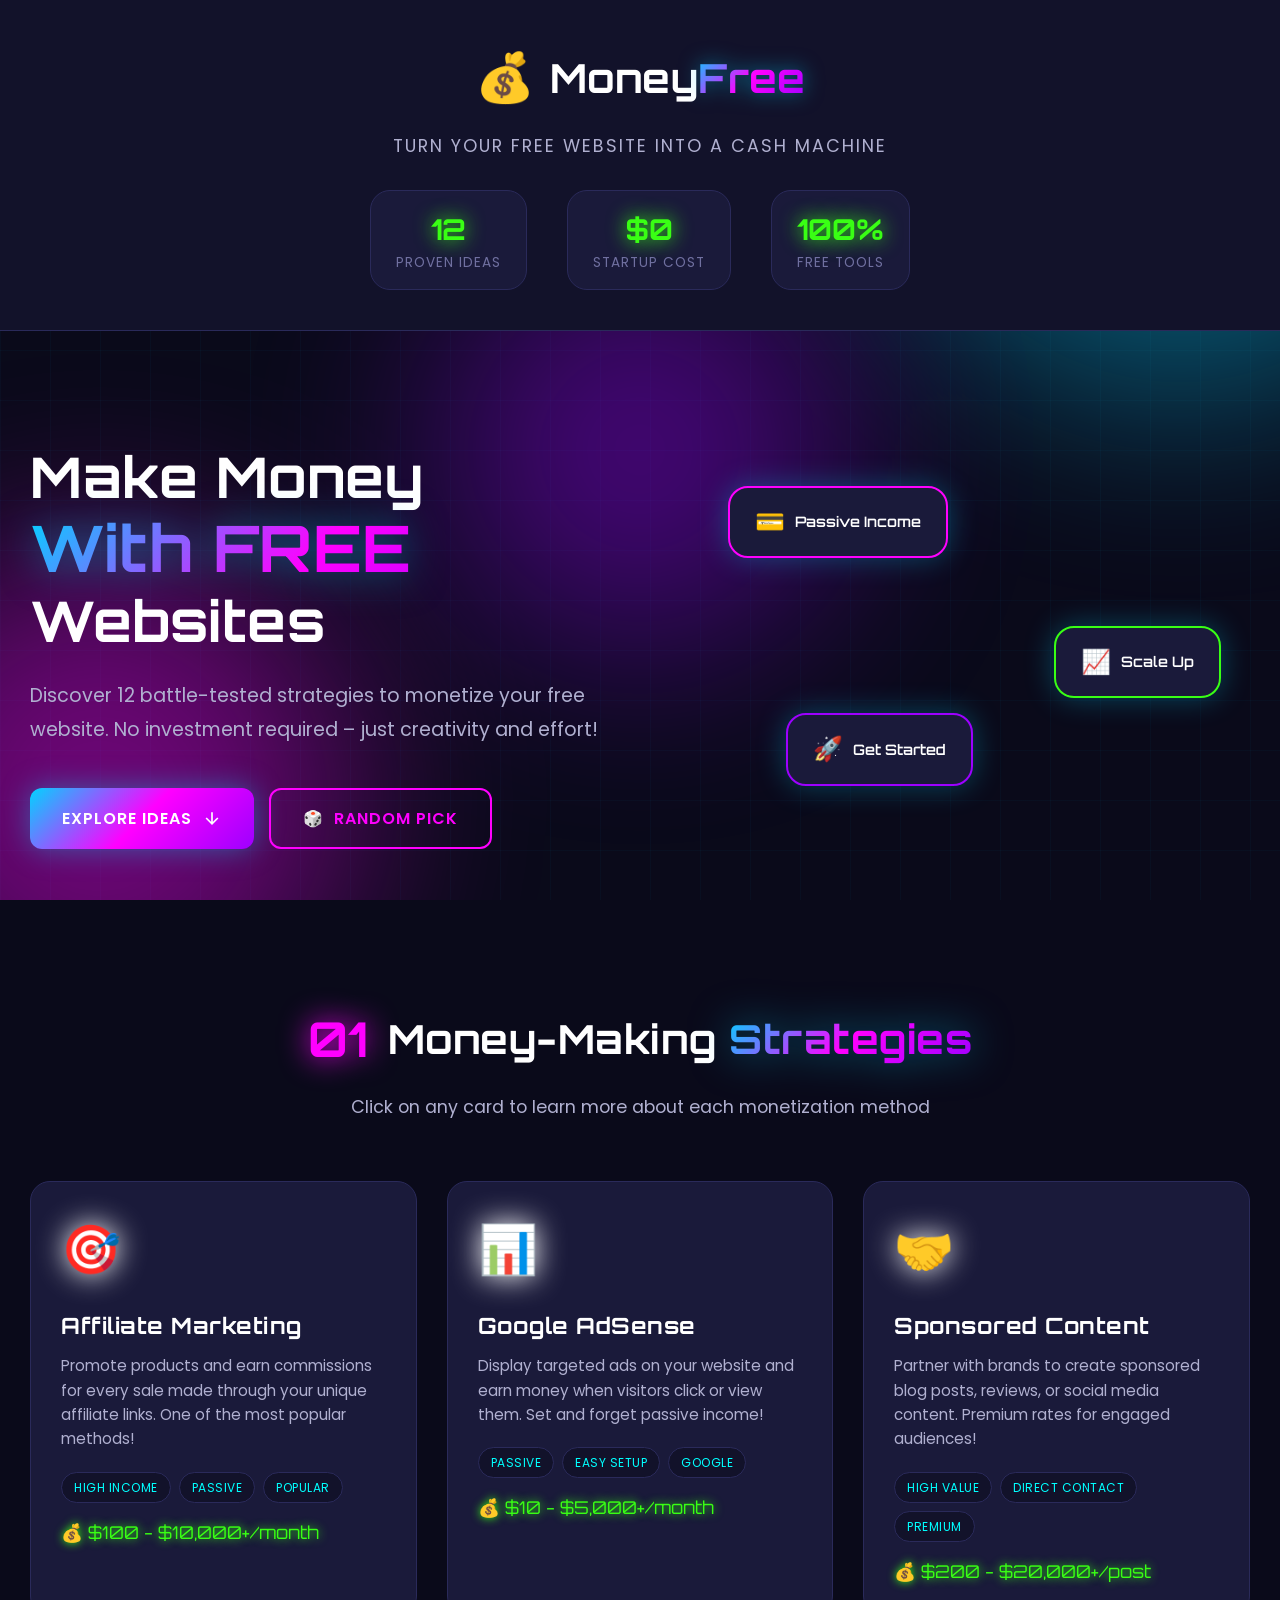
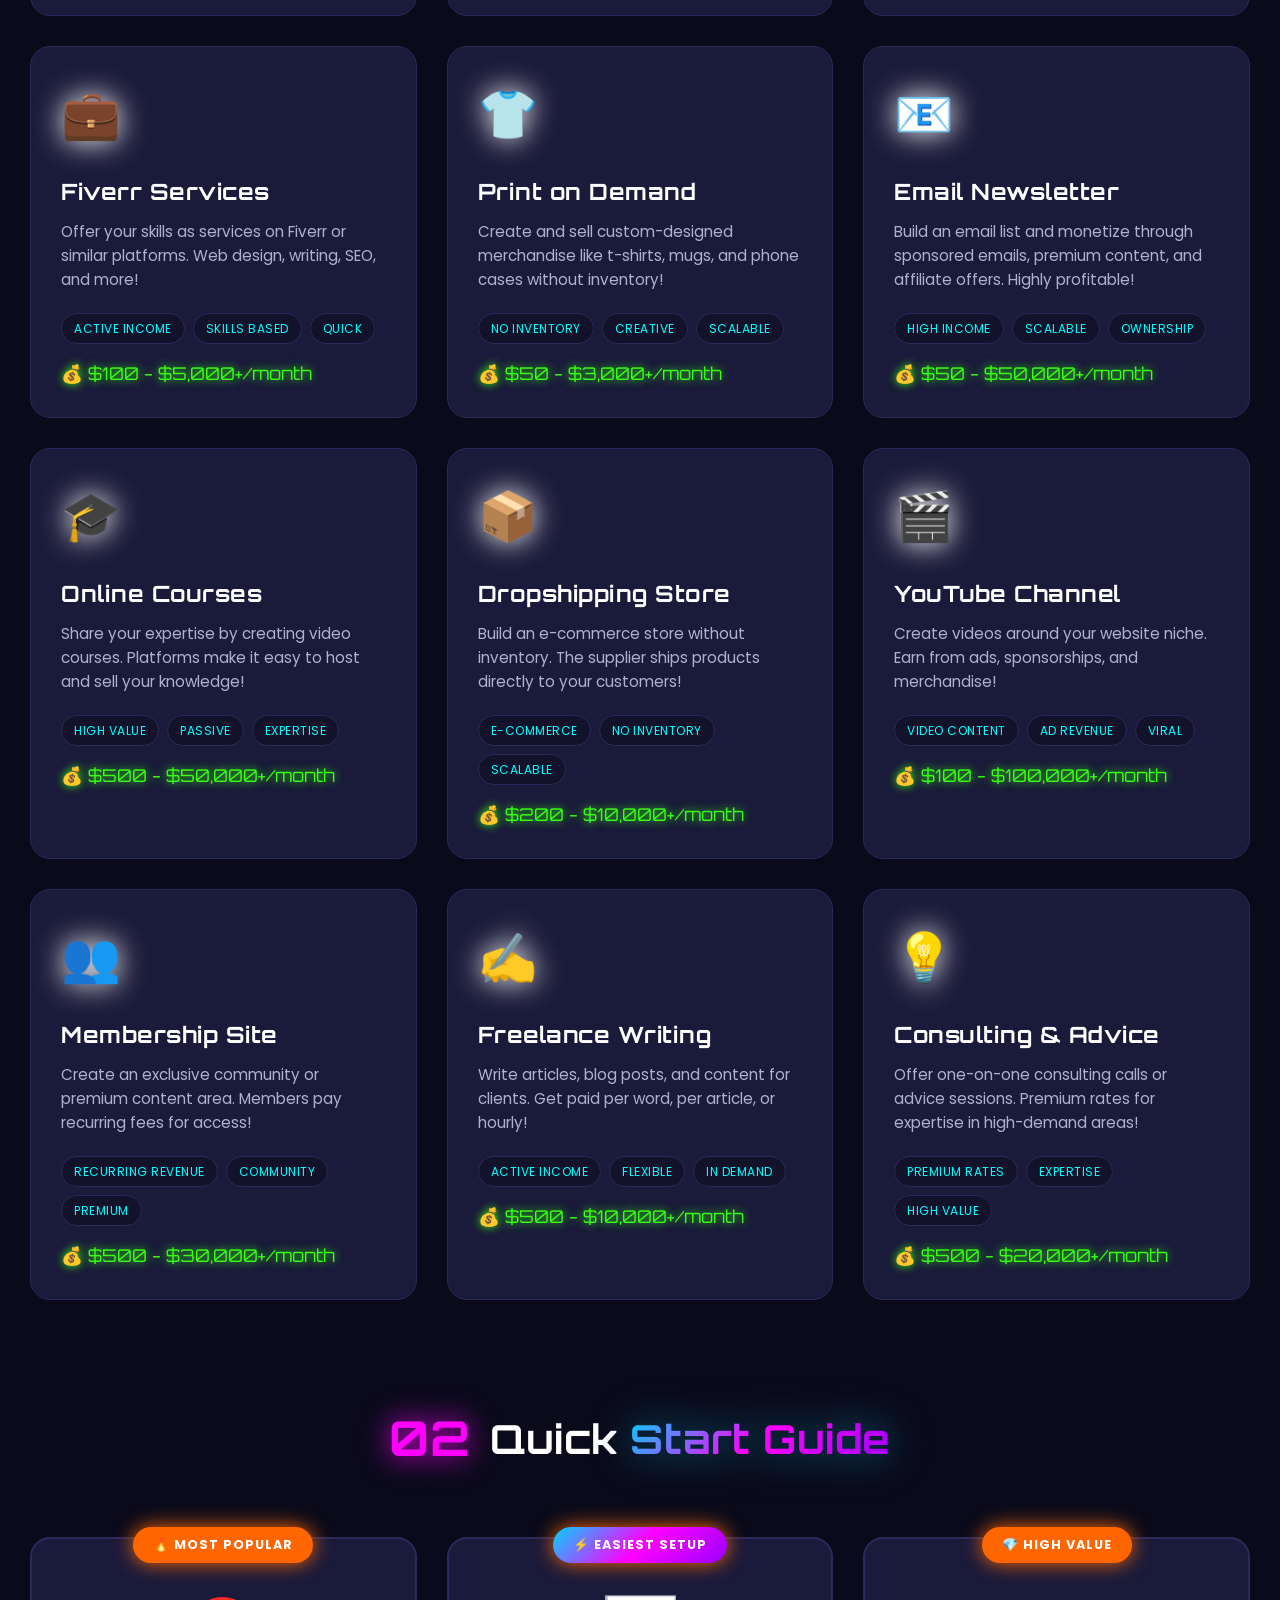
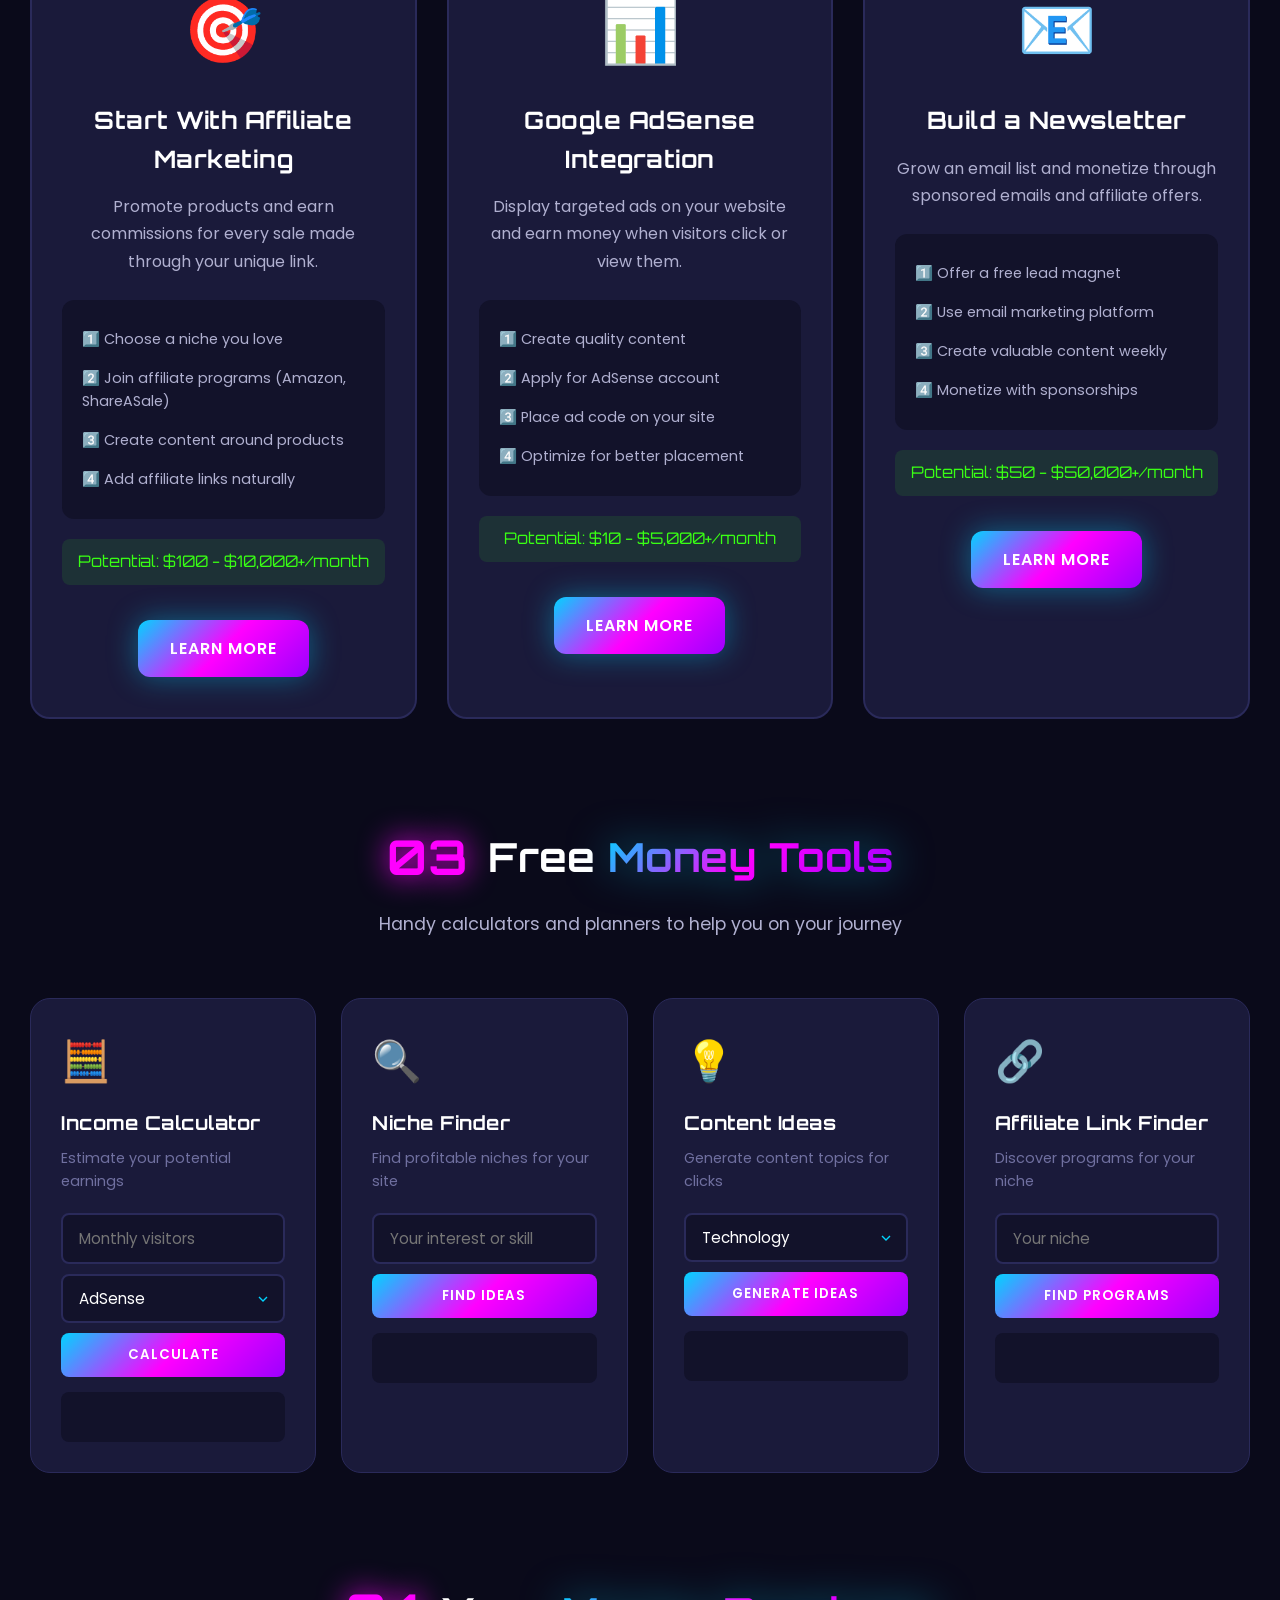
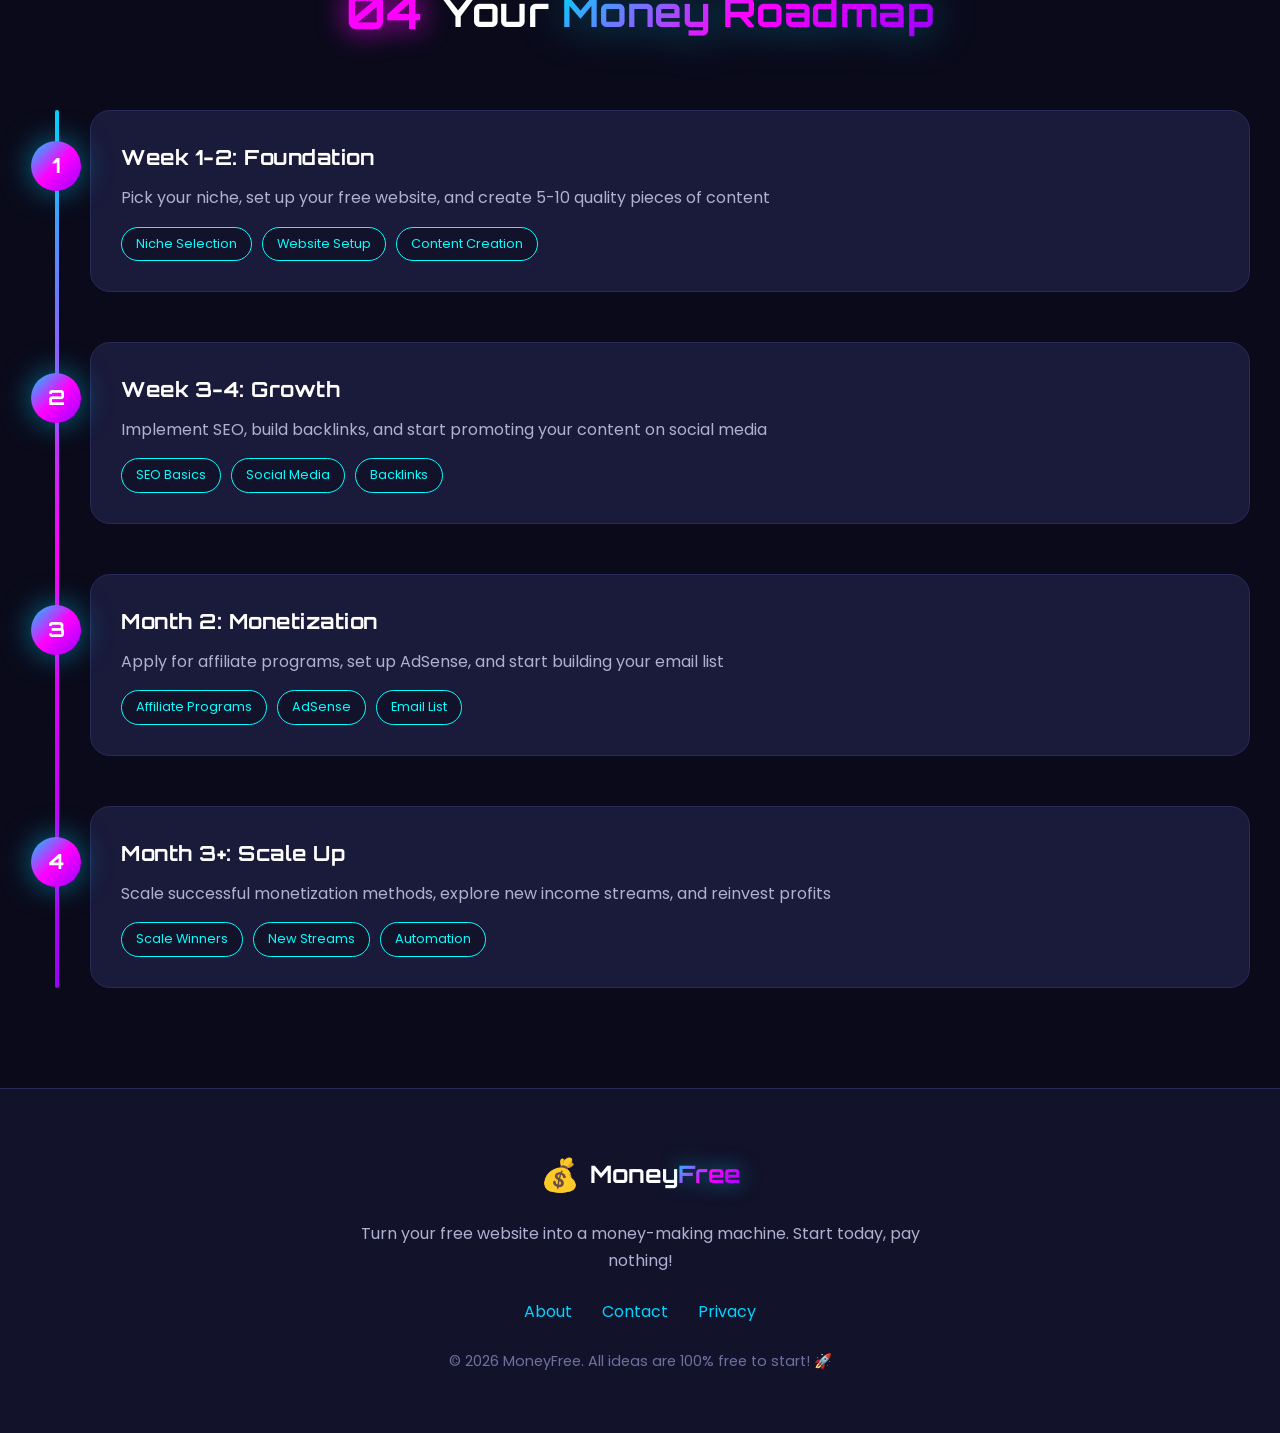
<file: index.html>
<!DOCTYPE html>
<html lang="en">
<head>
    <meta charset="UTF-8">
    <meta name="viewport" content="width=device-width, initial-scale=1.0">
    <meta name="description" content="Discover free website monetization strategies - Affiliate marketing, Google AdSense, Sponsored content, Fiverr services, Print-on-demand, Newsletter and more!">
    <meta name="keywords" content="make money online, free website, monetization, affiliate marketing, AdSense, passive income">
    <meta name="author" content="MoneyWithNeon">
    <title>Make Money Free – Neon Edition</title>
    
    <!-- Google Fonts -->
    <link rel="preconnect" href="https://fonts.googleapis.com">
    <link rel="preconnect" href="https://fonts.gstatic.com" crossorigin>
    <link href="https://fonts.googleapis.com/css2?family=Orbitron:wght@400;500;600;700;800;900&family=Poppins:wght@300;400;500;600;700&display=swap" rel="stylesheet">
    
    <!-- Stylesheet -->
    <link rel="stylesheet" href="styles.css">
    
    <!-- Favicon -->
    <link rel="icon" type="image/svg+xml" href="data:image/svg+xml,<svg xmlns='http://www.w3.org/2000/svg' viewBox='0 0 100 100'><text y='.9em' font-size='90'>💰</text></svg>">
</head>
<body>
    <!-- Animated Background -->
    <div class="bg-animation">
        <div class="bg-grid"></div>
        <div class="bg-glow bg-glow-1"></div>
        <div class="bg-glow bg-glow-2"></div>
        <div class="bg-glow bg-glow-3"></div>
    </div>

    <!-- Floating Particles -->
    <div class="particles" id="particles"></div>

    <!-- Header -->
    <header class="header">
        <div class="header-content">
            <div class="logo">
                <span class="logo-icon">💰</span>
                <h1>Money<span class="neon-text">Free</span></h1>
            </div>
            <p class="tagline">Turn Your Free Website Into A Cash Machine</p>
        </div>
        <div class="header-stats">
            <div class="stat-item">
                <span class="stat-value" id="stat-ideas">12</span>
                <span class="stat-label">Proven Ideas</span>
            </div>
            <div class="stat-item">
                <span class="stat-value">$0</span>
                <span class="stat-label">Startup Cost</span>
            </div>
            <div class="stat-item">
                <span class="stat-value">100%</span>
                <span class="stat-label">Free Tools</span>
            </div>
        </div>
    </header>

    <!-- Hero Section -->
    <section class="hero">
        <div class="hero-content">
            <h2 class="hero-title">
                <span class="hero-line">Make Money</span>
                <span class="hero-line gradient-text">With FREE</span>
                <span class="hero-line">Websites</span>
            </h2>
            <p class="hero-subtitle">Discover 12 battle-tested strategies to monetize your free website. No investment required – just creativity and effort!</p>
            <div class="hero-cta">
                <button class="neon-btn primary" id="scroll-cta">
                    <span>Explore Ideas</span>
                    <svg viewBox="0 0 24 24" fill="none" stroke="currentColor" stroke-width="2">
                        <path d="M12 5v14M5 12l7 7 7-7"/>
                    </svg>
                </button>
                <button class="neon-btn secondary" id="random-idea">
                    <span>🎲</span>
                    <span>Random Pick</span>
                </button>
            </div>
        </div>
        <div class="hero-visual">
            <div class="floating-cards">
                <div class="float-card card-1">
                    <span class="card-icon">💳</span>
                    <span class="card-text">Passive Income</span>
                </div>
                <div class="float-card card-2">
                    <span class="card-icon">📈</span>
                    <span class="card-text">Scale Up</span>
                </div>
                <div class="float-card card-3">
                    <span class="card-icon">🚀</span>
                    <span class="card-text">Get Started</span>
                </div>
            </div>
        </div>
    </section>

    <!-- Main Content -->
    <main class="main-content">
        <!-- Ideas Grid -->
        <section class="ideas-section" id="ideas-section">
            <div class="section-header">
                <h2 class="section-title">
                    <span class="title-number">01</span>
                    <span class="title-text">Money-Making <span class="gradient-text">Strategies</span></span>
                </h2>
                <p class="section-subtitle">Click on any card to learn more about each monetization method</p>
            </div>

            <div class="ideas-grid" id="ideas-grid">
                <!-- Cards will be injected by JS -->
            </div>
        </section>

        <!-- Featured Strategy Section -->
        <section class="featured-section" id="featured-section">
            <div class="section-header">
                <h2 class="section-title">
                    <span class="title-number">02</span>
                    <span class="title-text">Quick <span class="gradient-text">Start Guide</span></span>
                </h2>
            </div>
            
            <div class="featured-cards">
                <div class="featured-card" data-strategy="1">
                    <div class="featured-badge">🔥 Most Popular</div>
                    <div class="featured-icon">🎯</div>
                    <h3>Start With Affiliate Marketing</h3>
                    <p>Promote products and earn commissions for every sale made through your unique link.</p>
                    <ul class="featured-steps">
                        <li>1️⃣ Choose a niche you love</li>
                        <li>2️⃣ Join affiliate programs (Amazon, ShareASale)</li>
                        <li>3️⃣ Create content around products</li>
                        <li>4️⃣ Add affiliate links naturally</li>
                    </ul>
                    <div class="featured-income">Potential: $100 - $10,000+/month</div>
                    <button class="neon-btn primary learn-more-btn" data-idea="affiliate">
                        Learn More
                    </button>
                </div>

                <div class="featured-card" data-strategy="2">
                    <div class="featured-badge gradient-badge">⚡ Easiest Setup</div>
                    <div class="featured-icon">📊</div>
                    <h3>Google AdSense Integration</h3>
                    <p>Display targeted ads on your website and earn money when visitors click or view them.</p>
                    <ul class="featured-steps">
                        <li>1️⃣ Create quality content</li>
                        <li>2️⃣ Apply for AdSense account</li>
                        <li>3️⃣ Place ad code on your site</li>
                        <li>4️⃣ Optimize for better placement</li>
                    </ul>
                    <div class="featured-income">Potential: $10 - $5,000+/month</div>
                    <button class="neon-btn primary learn-more-btn" data-idea="adsense">
                        Learn More
                    </button>
                </div>

                <div class="featured-card" data-strategy="3">
                    <div class="featured-badge">💎 High Value</div>
                    <div class="featured-icon">📧</div>
                    <h3>Build a Newsletter</h3>
                    <p>Grow an email list and monetize through sponsored emails and affiliate offers.</p>
                    <ul class="featured-steps">
                        <li>1️⃣ Offer a free lead magnet</li>
                        <li>2️⃣ Use email marketing platform</li>
                        <li>3️⃣ Create valuable content weekly</li>
                        <li>4️⃣ Monetize with sponsorships</li>
                    </ul>
                    <div class="featured-income">Potential: $50 - $50,000+/month</div>
                    <button class="neon-btn primary learn-more-btn" data-idea="newsletter">
                        Learn More
                    </button>
                </div>
            </div>
        </section>

        <!-- Tools Section -->
        <section class="tools-section" id="tools-section">
            <div class="section-header">
                <h2 class="section-title">
                    <span class="title-number">03</span>
                    <span class="title-text">Free <span class="gradient-text">Money Tools</span></span>
                </h2>
                <p class="section-subtitle">Handy calculators and planners to help you on your journey</p>
            </div>

            <div class="tools-grid">
                <div class="tool-card-mini" id="income-calculator">
                    <div class="tool-icon">🧮</div>
                    <h4>Income Calculator</h4>
                    <p>Estimate your potential earnings</p>
                    <div class="tool-preview">
                        <label for="calc-visitors" class="sr-only">Monthly visitors</label>
                        <input type="number" id="calc-visitors" placeholder="Monthly visitors" class="mini-input">
                        <label for="calc-method" class="sr-only">Monetization method</label>
                        <select id="calc-method" class="mini-select">
                            <option value="adsense">AdSense</option>
                            <option value="affiliate">Affiliate</option>
                            <option value="newsletter">Newsletter</option>
                            <option value="services">Fiverr Services</option>
                        </select>
                        <button class="mini-btn" id="calculate-income">Calculate</button>
                    </div>
                    <div class="tool-result" id="income-result"></div>
                </div>

                <div class="tool-card-mini" id="niche-finder">
                    <div class="tool-icon">🔍</div>
                    <h4>Niche Finder</h4>
                    <p>Find profitable niches for your site</p>
                    <div class="tool-preview">
                        <label for="interest-input" class="sr-only">Your interest or skill</label>
                        <input type="text" id="interest-input" placeholder="Your interest or skill" class="mini-input">
                        <button class="mini-btn" id="find-niche">Find Ideas</button>
                    </div>
                    <div class="niche-results" id="niche-results"></div>
                </div>

                <div class="tool-card-mini" id="content-ideas">
                    <div class="tool-icon">💡</div>
                    <h4>Content Ideas</h4>
                    <p>Generate content topics for clicks</p>
                    <div class="tool-preview">
                        <select id="content-category" class="mini-select">
                            <option value="tech">Technology</option>
                            <option value="finance">Finance & Money</option>
                            <option value="lifestyle">Lifestyle</option>
                            <option value="business">Business</option>
                            <option value="health">Health & Fitness</option>
                        </select>
                        <button class="mini-btn" id="generate-ideas">Generate Ideas</button>
                    </div>
                    <div class="idea-list" id="idea-list"></div>
                </div>

                <div class="tool-card-mini" id="link-checker">
                    <div class="tool-icon">🔗</div>
                    <h4>Affiliate Link Finder</h4>
                    <p>Discover programs for your niche</p>
                    <div class="tool-preview">
                        <label for="niche-link" class="sr-only">Your niche</label>
                        <input type="text" id="niche-link" placeholder="Your niche" class="mini-input">
                        <button class="mini-btn" id="find-links">Find Programs</button>
                    </div>
                    <div class="link-results" id="link-results"></div>
                </div>
            </div>
        </section>

        <!-- Roadmap Section -->
        <section class="roadmap-section" id="roadmap-section">
            <div class="section-header">
                <h2 class="section-title">
                    <span class="title-number">04</span>
                    <span class="title-text">Your <span class="gradient-text">Money Roadmap</span></span>
                </h2>
            </div>

            <div class="roadmap">
                <div class="roadmap-item">
                    <div class="roadmap-marker">1</div>
                    <div class="roadmap-content">
                        <h3>Week 1-2: Foundation</h3>
                        <p>Pick your niche, set up your free website, and create 5-10 quality pieces of content</p>
                        <div class="roadmap-tags">
                            <span class="tag">Niche Selection</span>
                            <span class="tag">Website Setup</span>
                            <span class="tag">Content Creation</span>
                        </div>
                    </div>
                </div>
                <div class="roadmap-item">
                    <div class="roadmap-marker">2</div>
                    <div class="roadmap-content">
                        <h3>Week 3-4: Growth</h3>
                        <p>Implement SEO, build backlinks, and start promoting your content on social media</p>
                        <div class="roadmap-tags">
                            <span class="tag">SEO Basics</span>
                            <span class="tag">Social Media</span>
                            <span class="tag">Backlinks</span>
                        </div>
                    </div>
                </div>
                <div class="roadmap-item">
                    <div class="roadmap-marker">3</div>
                    <div class="roadmap-content">
                        <h3>Month 2: Monetization</h3>
                        <p>Apply for affiliate programs, set up AdSense, and start building your email list</p>
                        <div class="roadmap-tags">
                            <span class="tag">Affiliate Programs</span>
                            <span class="tag">AdSense</span>
                            <span class="tag">Email List</span>
                        </div>
                    </div>
                </div>
                <div class="roadmap-item">
                    <div class="roadmap-marker">4</div>
                    <div class="roadmap-content">
                        <h3>Month 3+: Scale Up</h3>
                        <p>Scale successful monetization methods, explore new income streams, and reinvest profits</p>
                        <div class="roadmap-tags">
                            <span class="tag">Scale Winners</span>
                            <span class="tag">New Streams</span>
                            <span class="tag">Automation</span>
                        </div>
                    </div>
                </div>
            </div>
        </section>
    </main>

    <!-- Modal for Idea Details -->
    <div class="modal" id="modal" role="dialog" aria-modal="true" aria-labelledby="modal-title">
        <div class="modal-content">
            <button class="modal-close" id="modal-close">
                <svg viewBox="0 0 24 24" fill="none" stroke="currentColor" stroke-width="2">
                    <line x1="18" y1="6" x2="6" y2="18"></line>
                    <line x1="6" y1="6" x2="18" y2="18"></line>
                </svg>
            </button>
            <div class="modal-header">
                <span class="modal-icon" id="modal-icon">💰</span>
                <h2 id="modal-title">Idea Title</h2>
            </div>
            <div class="modal-body" id="modal-body">
                <!-- Content injected by JS -->
            </div>
            <div class="modal-footer">
                <div class="modal-income" id="modal-income">Potential: $XXX/month</div>
                <div class="modal-difficulty" id="modal-difficulty">Difficulty: ⭐⭐⭐</div>
            </div>
        </div>
    </div>

    <!-- Toast Notification -->
    <div class="toast" id="toast" role="status" aria-live="polite">
        <span class="toast-icon">✨</span>
        <span class="toast-message" id="toast-message"></span>
    </div>

    <!-- Footer -->
    <footer class="footer">
        <div class="footer-content">
            <div class="footer-logo">
                <span class="logo-icon">💰</span>
                <span>Money<span class="neon-text">Free</span></span>
            </div>
            <p class="footer-text">Turn your free website into a money-making machine. Start today, pay nothing!</p>
            <div class="footer-links">
                <a href="#" class="footer-link">About</a>
                <a href="#" class="footer-link">Contact</a>
                <a href="#" class="footer-link">Privacy</a>
            </div>
            <p class="footer-copy">© 2026 MoneyFree. All ideas are 100% free to start! 🚀</p>
        </div>
    </footer>

    <!-- JavaScript -->
    <script src="script.js"></script>
</body>
</html>
</file>
<file: styles.css>
/* ===================================
   MoneyFree - Neon Website Styles
   Cyberpunk Neon Aesthetic
   =================================== */

/* ===== CSS Variables ===== */
:root {
    /* Primary Neon Colors */
    --neon-blue: #00d4ff;
    --neon-pink: #ff00ff;
    --neon-purple: #9d00ff;
    --neon-cyan: #00ffff;
    --neon-lime: #39ff14;
    --neon-yellow: #ffff00;
    --neon-orange: #ff6600;
    --neon-red: #ff3366;
    
    /* Dark Theme (Default) */
    --bg-primary: #0a0a1a;
    --bg-secondary: #12122a;
    --bg-card: #1a1a3a;
    --bg-card-hover: #22224a;
    --text-primary: #ffffff;
    --text-secondary: #b0b0d0;
    --text-muted: #7070a0;
    --border-color: #2a2a5a;
    --shadow-color: rgba(0, 212, 255, 0.3);
    
    /* Gradients */
    --gradient-neon: linear-gradient(135deg, var(--neon-blue), var(--neon-pink), var(--neon-purple));
    --gradient-glow: linear-gradient(135deg, rgba(0, 212, 255, 0.1), rgba(255, 0, 255, 0.1));
    --gradient-green: linear-gradient(135deg, var(--neon-lime), var(--neon-cyan));
    --gradient-orange: linear-gradient(135deg, var(--neon-orange), var(--neon-yellow));
    
    /* Spacing */
    --border-radius: 20px;
    --border-radius-sm: 12px;
    --border-radius-xs: 8px;
    
    /* Transitions */
    --transition-fast: 0.2s ease;
    --transition-medium: 0.3s ease;
    --transition-slow: 0.5s ease;
}

/* ===== Reset & Base ===== */
*, *::before, *::after {
    margin: 0;
    padding: 0;
    box-sizing: border-box;
}

html {
    scroll-behavior: smooth;
    font-size: 16px;
}

body {
    font-family: 'Poppins', sans-serif;
    background: var(--bg-primary);
    color: var(--text-primary);
    min-height: 100vh;
    overflow-x: hidden;
    line-height: 1.6;
}

/* ===== Animated Background ===== */
.bg-animation {
    position: fixed;
    top: 0;
    left: 0;
    width: 100%;
    height: 100%;
    pointer-events: none;
    z-index: -1;
    overflow: hidden;
}

.bg-grid {
    position: absolute;
    top: 0;
    left: 0;
    width: 100%;
    height: 100%;
    background-image: 
        linear-gradient(rgba(0, 212, 255, 0.03) 1px, transparent 1px),
        linear-gradient(90deg, rgba(0, 212, 255, 0.03) 1px, transparent 1px);
    background-size: 50px 50px;
    animation: gridMove 20s linear infinite;
}

@keyframes gridMove {
    0% { transform: translateY(0); }
    100% { transform: translateY(50px); }
}

.bg-glow {
    position: absolute;
    border-radius: 50%;
    filter: blur(100px);
    opacity: 0.4;
    animation: float 10s ease-in-out infinite;
}

.bg-glow-1 {
    width: 600px;
    height: 600px;
    background: var(--neon-blue);
    top: -200px;
    right: -200px;
    animation-delay: 0s;
}

.bg-glow-2 {
    width: 500px;
    height: 500px;
    background: var(--neon-pink);
    bottom: -150px;
    left: -150px;
    animation-delay: -3s;
}

.bg-glow-3 {
    width: 400px;
    height: 400px;
    background: var(--neon-purple);
    top: 50%;
    left: 50%;
    transform: translate(-50%, -50%);
    animation-delay: -6s;
}

@keyframes float {
    0%, 100% { transform: translateY(0) scale(1); }
    50% { transform: translateY(-30px) scale(1.05); }
}

/* ===== Particles ===== */
.particles {
    position: fixed;
    top: 0;
    left: 0;
    width: 100%;
    height: 100%;
    pointer-events: none;
    z-index: 0;
}

.particle {
    position: absolute;
    width: 4px;
    height: 4px;
    background: var(--neon-cyan);
    border-radius: 50%;
    animation: particleFloat 15s linear infinite;
    opacity: 0.6;
}

@keyframes particleFloat {
    0% {
        transform: translateY(100vh) rotate(0deg);
        opacity: 0;
    }
    10% { opacity: 0.6; }
    90% { opacity: 0.6; }
    100% {
        transform: translateY(-100vh) rotate(720deg);
        opacity: 0;
    }
}

/* ===== Typography ===== */
h1, h2, h3, h4 {
    font-family: 'Orbitron', sans-serif;
    font-weight: 700;
    letter-spacing: 0.5px;
}

.gradient-text {
    background: var(--gradient-neon);
    -webkit-background-clip: text;
    background-clip: text;
    -webkit-text-fill-color: transparent;
    filter: drop-shadow(0 0 20px rgba(0, 212, 255, 0.5));
}

.neon-text {
    background: var(--gradient-neon);
    -webkit-background-clip: text;
    background-clip: text;
    -webkit-text-fill-color: transparent;
    filter: drop-shadow(0 0 10px rgba(0, 212, 255, 0.5));
}

/* ===== Header ===== */
.header {
    position: relative;
    padding: 40px 30px;
    text-align: center;
    border-bottom: 1px solid var(--border-color);
    background: var(--bg-secondary);
}

.header-content {
    margin-bottom: 30px;
}

.logo {
    display: flex;
    align-items: center;
    justify-content: center;
    gap: 15px;
    margin-bottom: 15px;
}

.logo-icon {
    font-size: 3rem;
    animation: bounce 2s ease-in-out infinite;
}

@keyframes bounce {
    0%, 100% { transform: translateY(0); }
    50% { transform: translateY(-10px); }
}

.logo h1 {
    font-size: 2.5rem;
    color: var(--text-primary);
}

.tagline {
    color: var(--text-secondary);
    font-size: 1.1rem;
    letter-spacing: 2px;
    text-transform: uppercase;
}

.header-stats {
    display: flex;
    justify-content: center;
    gap: 40px;
    flex-wrap: wrap;
}

.stat-item {
    display: flex;
    flex-direction: column;
    align-items: center;
    padding: 15px 25px;
    background: var(--bg-card);
    border: 1px solid var(--border-color);
    border-radius: var(--border-radius);
    transition: all var(--transition-medium);
}

.stat-item:hover {
    border-color: var(--neon-blue);
    box-shadow: 0 0 30px rgba(0, 212, 255, 0.3);
    transform: translateY(-5px);
}

.stat-value {
    font-family: 'Orbitron', sans-serif;
    font-size: 1.8rem;
    font-weight: 700;
    color: var(--neon-lime);
    text-shadow: 0 0 20px var(--neon-lime);
}

.stat-label {
    font-size: 0.85rem;
    color: var(--text-muted);
    text-transform: uppercase;
    letter-spacing: 1px;
}

/* ===== Hero Section ===== */
.hero {
    padding: 80px 30px;
    display: flex;
    align-items: center;
    justify-content: space-between;
    gap: 60px;
    max-width: 1400px;
    margin: 0 auto;
    min-height: 70vh;
}

.hero-content {
    flex: 1;
    max-width: 600px;
}

.hero-title {
    font-size: 3.5rem;
    line-height: 1.2;
    margin-bottom: 25px;
}

.hero-line {
    display: block;
}

.hero-line:nth-child(2) {
    font-size: 4rem;
}

.hero-subtitle {
    color: var(--text-secondary);
    font-size: 1.2rem;
    margin-bottom: 40px;
    line-height: 1.8;
}

.hero-cta {
    display: flex;
    gap: 15px;
    flex-wrap: wrap;
}

.hero-visual {
    flex: 1;
    position: relative;
    height: 400px;
}

.floating-cards {
    position: relative;
    width: 100%;
    height: 100%;
}

.float-card {
    position: absolute;
    display: flex;
    align-items: center;
    gap: 10px;
    padding: 15px 25px;
    background: var(--bg-card);
    border: 2px solid var(--neon-blue);
    border-radius: var(--border-radius);
    box-shadow: 0 0 30px rgba(0, 212, 255, 0.3);
    animation: floatCard 6s ease-in-out infinite;
}

.float-card .card-icon {
    font-size: 1.5rem;
}

.float-card .card-text {
    font-family: 'Orbitron', sans-serif;
    font-weight: 600;
    font-size: 0.9rem;
}

.card-1 {
    top: 10%;
    left: 10%;
    border-color: var(--neon-pink);
    animation-delay: 0s;
}

.card-2 {
    top: 45%;
    right: 5%;
    border-color: var(--neon-lime);
    animation-delay: -2s;
}

.card-3 {
    bottom: 15%;
    left: 20%;
    border-color: var(--neon-purple);
    animation-delay: -4s;
}

@keyframes floatCard {
    0%, 100% { transform: translateY(0) rotate(-2deg); }
    50% { transform: translateY(-20px) rotate(2deg); }
}

/* ===== Main Content ===== */
.main-content {
    max-width: 1400px;
    margin: 0 auto;
    padding: 40px 30px;
}

/* ===== Section Headers ===== */
.section-header {
    text-align: center;
    margin-bottom: 60px;
}

.section-title {
    font-size: 2.5rem;
    margin-bottom: 15px;
    display: flex;
    align-items: center;
    justify-content: center;
    gap: 20px;
}

.title-number {
    font-family: 'Orbitron', sans-serif;
    font-size: 3rem;
    color: var(--neon-pink);
    text-shadow: 0 0 30px var(--neon-pink);
}

.title-text {
    text-align: left;
}

.section-subtitle {
    color: var(--text-secondary);
    font-size: 1.1rem;
}

/* ===== Ideas Section ===== */
.ideas-section {
    margin-bottom: 100px;
}

.ideas-grid {
    display: grid;
    grid-template-columns: repeat(auto-fit, minmax(300px, 1fr));
    gap: 30px;
}

.idea-card {
    position: relative;
    padding: 30px;
    background: var(--bg-card);
    border: 1px solid var(--border-color);
    border-radius: var(--border-radius);
    cursor: pointer;
    transition: all var(--transition-medium);
    overflow: hidden;
}

.idea-card::before {
    content: '';
    position: absolute;
    top: 0;
    left: 0;
    width: 100%;
    height: 3px;
    background: var(--gradient-neon);
    transform: scaleX(0);
    transition: transform var(--transition-medium);
}

.idea-card:hover {
    border-color: var(--neon-blue);
    transform: translateY(-10px);
    box-shadow: 
        0 20px 60px rgba(0, 212, 255, 0.2),
        inset 0 0 60px rgba(0, 212, 255, 0.03);
}

.idea-card:hover::before {
    transform: scaleX(1);
}

.idea-icon {
    font-size: 3rem;
    margin-bottom: 20px;
    display: block;
    filter: drop-shadow(0 0 15px currentColor);
}

.idea-card h3 {
    font-size: 1.4rem;
    margin-bottom: 10px;
    color: var(--text-primary);
}

.idea-card p {
    color: var(--text-secondary);
    font-size: 0.95rem;
    margin-bottom: 20px;
}

.idea-tags {
    display: flex;
    flex-wrap: wrap;
    gap: 8px;
    margin-bottom: 15px;
}

.idea-tag {
    padding: 5px 12px;
    background: var(--bg-secondary);
    border: 1px solid var(--border-color);
    border-radius: 20px;
    font-size: 0.75rem;
    color: var(--neon-cyan);
    text-transform: uppercase;
    letter-spacing: 0.5px;
}

.idea-earning {
    font-family: 'Orbitron', sans-serif;
    font-size: 1.1rem;
    color: var(--neon-lime);
    text-shadow: 0 0 10px var(--neon-lime);
}

/* ===== Featured Section ===== */
.featured-section {
    margin-bottom: 100px;
}

.featured-cards {
    display: grid;
    grid-template-columns: repeat(auto-fit, minmax(350px, 1fr));
    gap: 30px;
}

.featured-card {
    position: relative;
    padding: 40px 30px;
    background: var(--bg-card);
    border: 2px solid var(--border-color);
    border-radius: var(--border-radius);
    text-align: center;
    transition: all var(--transition-medium);
}

.featured-card:hover {
    border-color: var(--neon-pink);
    box-shadow: 0 0 50px rgba(255, 0, 255, 0.3);
    transform: translateY(-10px);
}

.featured-badge {
    position: absolute;
    top: -12px;
    left: 50%;
    transform: translateX(-50%);
    padding: 8px 20px;
    background: var(--neon-orange);
    color: #fff;
    font-size: 0.8rem;
    font-weight: 700;
    text-transform: uppercase;
    letter-spacing: 1px;
    border-radius: 20px;
    box-shadow: 0 0 20px var(--neon-orange);
}

.gradient-badge {
    background: var(--gradient-neon);
}

.featured-icon {
    font-size: 4rem;
    margin-bottom: 20px;
    display: block;
}

.featured-card h3 {
    font-size: 1.5rem;
    margin-bottom: 15px;
    color: var(--text-primary);
}

.featured-card > p {
    color: var(--text-secondary);
    margin-bottom: 25px;
    line-height: 1.7;
}

.featured-steps {
    text-align: left;
    list-style: none;
    margin-bottom: 20px;
    padding: 20px;
    background: var(--bg-secondary);
    border-radius: var(--border-radius-sm);
}

.featured-steps li {
    padding: 8px 0;
    color: var(--text-secondary);
    font-size: 0.9rem;
}

.featured-income {
    font-family: 'Orbitron', sans-serif;
    font-size: 1rem;
    color: var(--neon-lime);
    margin-bottom: 25px;
    padding: 10px;
    background: rgba(57, 255, 20, 0.1);
    border-radius: var(--border-radius-xs);
}

/* ===== Tools Section ===== */
.tools-section {
    margin-bottom: 100px;
}

.tools-grid {
    display: grid;
    grid-template-columns: repeat(auto-fit, minmax(280px, 1fr));
    gap: 25px;
}

.tool-card-mini {
    padding: 30px;
    background: var(--bg-card);
    border: 1px solid var(--border-color);
    border-radius: var(--border-radius);
    transition: all var(--transition-medium);
}

.tool-card-mini:hover {
    border-color: var(--neon-purple);
    box-shadow: 0 0 30px rgba(157, 0, 255, 0.3);
}

.tool-icon {
    font-size: 2.5rem;
    margin-bottom: 15px;
}

.tool-card-mini h4 {
    font-size: 1.2rem;
    margin-bottom: 8px;
    color: var(--text-primary);
}

.tool-card-mini > p {
    color: var(--text-muted);
    font-size: 0.9rem;
    margin-bottom: 20px;
}

.tool-preview {
    display: flex;
    flex-direction: column;
    gap: 10px;
}

.mini-input,
.mini-select {
    padding: 12px 16px;
    background: var(--bg-secondary);
    border: 2px solid var(--border-color);
    border-radius: var(--border-radius-xs);
    color: var(--text-primary);
    font-family: 'Poppins', sans-serif;
    font-size: 0.95rem;
    transition: all var(--transition-fast);
}

.mini-input:focus,
.mini-select:focus {
    outline: none;
    border-color: var(--neon-blue);
    box-shadow: 0 0 15px rgba(0, 212, 255, 0.3);
}

.mini-select {
    cursor: pointer;
    appearance: none;
    background-image: url("data:image/svg+xml,%3Csvg xmlns='http://www.w3.org/2000/svg' width='24' height='24' viewBox='0 0 24 24' fill='none' stroke='%2300d4ff' stroke-width='2'%3E%3Cpolyline points='6 9 12 15 18 9'%3E%3C/polyline%3E%3C/svg%3E");
    background-repeat: no-repeat;
    background-position: right 12px center;
    background-size: 16px;
    padding-right: 40px;
}

.mini-btn {
    padding: 12px 20px;
    background: var(--gradient-neon);
    border: none;
    border-radius: var(--border-radius-xs);
    color: #fff;
    font-family: 'Poppins', sans-serif;
    font-weight: 600;
    cursor: pointer;
    transition: all var(--transition-fast);
    text-transform: uppercase;
    letter-spacing: 1px;
}

.mini-btn:hover {
    transform: translateY(-2px);
    box-shadow: 0 10px 30px rgba(0, 212, 255, 0.4);
}

.tool-result,
.niche-results,
.idea-list,
.link-results {
    margin-top: 15px;
    padding: 15px;
    background: var(--bg-secondary);
    border-radius: var(--border-radius-xs);
    font-size: 0.9rem;
    color: var(--neon-lime);
    min-height: 50px;
}

/* ===== Roadmap Section ===== */
.roadmap-section {
    margin-bottom: 60px;
}

.roadmap {
    position: relative;
    padding-left: 60px;
}

.roadmap::before {
    content: '';
    position: absolute;
    left: 25px;
    top: 0;
    bottom: 0;
    width: 4px;
    background: var(--gradient-neon);
    border-radius: 2px;
}

.roadmap-item {
    position: relative;
    margin-bottom: 50px;
    padding: 30px;
    background: var(--bg-card);
    border: 1px solid var(--border-color);
    border-radius: var(--border-radius);
    transition: all var(--transition-medium);
}

.roadmap-item:hover {
    border-color: var(--neon-blue);
    transform: translateX(10px);
    box-shadow: 0 0 30px rgba(0, 212, 255, 0.2);
}

.roadmap-marker {
    position: absolute;
    left: -60px;
    top: 30px;
    width: 50px;
    height: 50px;
    background: var(--gradient-neon);
    border-radius: 50%;
    display: flex;
    align-items: center;
    justify-content: center;
    font-family: 'Orbitron', sans-serif;
    font-size: 1.3rem;
    font-weight: 700;
    color: #fff;
    box-shadow: 0 0 30px rgba(0, 212, 255, 0.5);
}

.roadmap-content h3 {
    font-size: 1.3rem;
    margin-bottom: 10px;
    color: var(--text-primary);
}

.roadmap-content > p {
    color: var(--text-secondary);
    margin-bottom: 15px;
    line-height: 1.7;
}

.roadmap-tags {
    display: flex;
    flex-wrap: wrap;
    gap: 10px;
}

.tag {
    padding: 6px 14px;
    background: var(--bg-secondary);
    border: 1px solid var(--neon-cyan);
    border-radius: 20px;
    font-size: 0.8rem;
    color: var(--neon-cyan);
}

/* ===== Neon Buttons ===== */
.neon-btn {
    display: inline-flex;
    align-items: center;
    gap: 10px;
    padding: 16px 32px;
    border: none;
    border-radius: var(--border-radius-sm);
    font-family: 'Poppins', sans-serif;
    font-size: 1rem;
    font-weight: 600;
    cursor: pointer;
    transition: all var(--transition-fast);
    text-transform: uppercase;
    letter-spacing: 1px;
}

.neon-btn.primary {
    background: var(--gradient-neon);
    color: #fff;
    box-shadow: 0 0 30px rgba(0, 212, 255, 0.4);
}

.neon-btn.primary:hover {
    transform: translateY(-3px);
    box-shadow: 0 15px 40px rgba(0, 212, 255, 0.5);
}

.neon-btn.secondary {
    background: transparent;
    border: 2px solid var(--neon-pink);
    color: var(--neon-pink);
}

.neon-btn.secondary:hover {
    background: var(--neon-pink);
    color: #fff;
    box-shadow: 0 0 30px rgba(255, 0, 255, 0.4);
}

.neon-btn svg {
    width: 20px;
    height: 20px;
}

.neon-btn::before {
    content: '';
    position: absolute;
    top: 0;
    left: -100%;
    width: 100%;
    height: 100%;
    background: linear-gradient(90deg, transparent, rgba(255, 255, 255, 0.3), transparent);
    transition: left 0.5s ease;
}

.neon-btn {
    position: relative;
    overflow: hidden;
}

.learn-more-btn {
    margin-top: 10px;
}

/* ===== Modal ===== */
.modal {
    display: none;
    position: fixed;
    top: 0;
    left: 0;
    width: 100%;
    height: 100%;
    background: rgba(0, 0, 0, 0.85);
    z-index: 2000;
    align-items: center;
    justify-content: center;
    backdrop-filter: blur(10px);
}

.modal.active {
    display: flex;
}

.modal-content {
    background: var(--bg-card);
    border: 2px solid var(--neon-blue);
    border-radius: var(--border-radius);
    max-width: 600px;
    width: 90%;
    max-height: 85vh;
    overflow-y: auto;
    padding: 40px;
    position: relative;
    animation: modalSlideIn 0.4s ease;
    box-shadow: 0 0 80px rgba(0, 212, 255, 0.4);
}

@keyframes modalSlideIn {
    from {
        opacity: 0;
        transform: translateY(-30px) scale(0.9);
    }
    to {
        opacity: 1;
        transform: translateY(0) scale(1);
    }
}

.modal-close {
    position: absolute;
    top: 20px;
    right: 20px;
    background: none;
    border: none;
    cursor: pointer;
    padding: 10px;
    transition: all var(--transition-fast);
}

.modal-close svg {
    width: 28px;
    height: 28px;
    stroke: var(--neon-pink);
}

.modal-close:hover {
    transform: rotate(90deg);
}

.modal-close:hover svg {
    filter: drop-shadow(0 0 10px var(--neon-pink));
}

.modal-header {
    text-align: center;
    margin-bottom: 30px;
}

.modal-icon {
    font-size: 4rem;
    display: block;
    margin-bottom: 15px;
}

.modal-header h2 {
    font-size: 2rem;
    color: var(--text-primary);
}

.modal-body {
    color: var(--text-secondary);
    line-height: 1.8;
    margin-bottom: 25px;
}

.modal-body h4 {
    color: var(--neon-cyan);
    margin: 20px 0 10px;
    font-size: 1.1rem;
}

.modal-body ul {
    padding-left: 20px;
    margin-bottom: 15px;
}

.modal-body li {
    margin-bottom: 8px;
}

.modal-footer {
    display: flex;
    justify-content: space-between;
    align-items: center;
    padding-top: 20px;
    border-top: 1px solid var(--border-color);
}

.modal-income {
    font-family: 'Orbitron', sans-serif;
    color: var(--neon-lime);
    font-size: 1.1rem;
}

.modal-difficulty {
    color: var(--neon-yellow);
}

/* ===== Toast ===== */
.toast {
    position: fixed;
    bottom: 30px;
    left: 50%;
    transform: translateX(-50%) translateY(100px);
    display: flex;
    align-items: center;
    gap: 12px;
    padding: 15px 30px;
    background: var(--bg-card);
    border: 2px solid var(--neon-lime);
    border-radius: var(--border-radius);
    box-shadow: 0 0 40px rgba(57, 255, 20, 0.4);
    z-index: 1000;
    opacity: 0;
    transition: all var(--transition-medium);
}

.toast.show {
    transform: translateX(-50%) translateY(0);
    opacity: 1;
}

.toast-icon {
    font-size: 1.5rem;
}

.toast-message {
    color: var(--neon-lime);
    font-weight: 500;
    font-size: 0.95rem;
}

/* ===== Footer ===== */
.footer {
    background: var(--bg-secondary);
    border-top: 1px solid var(--border-color);
    padding: 60px 30px;
    text-align: center;
}

.footer-content {
    max-width: 600px;
    margin: 0 auto;
}

.footer-logo {
    display: flex;
    align-items: center;
    justify-content: center;
    gap: 10px;
    margin-bottom: 20px;
    font-family: 'Orbitron', sans-serif;
    font-size: 1.5rem;
    font-weight: 700;
}

.footer-logo .logo-icon {
    font-size: 2rem;
    animation: none;
}

.footer-text {
    color: var(--text-secondary);
    margin-bottom: 25px;
    line-height: 1.7;
}

.footer-links {
    display: flex;
    justify-content: center;
    gap: 30px;
    margin-bottom: 25px;
}

.footer-link {
    color: var(--neon-blue);
    text-decoration: none;
    transition: all var(--transition-fast);
}

.footer-link:hover {
    text-shadow: 0 0 10px var(--neon-blue);
}

.footer-copy {
    color: var(--text-muted);
    font-size: 0.9rem;
}

/* ===== Selection Color ===== */
::selection {
    background: var(--neon-pink);
    color: #fff;
}

/* ===== Focus Visible ===== */
:focus-visible {
    outline: 2px solid var(--neon-blue);
    outline-offset: 2px;
}

/* ===== Screen Reader Only ===== */
.sr-only {
    position: absolute;
    width: 1px;
    height: 1px;
    padding: 0;
    margin: -1px;
    overflow: hidden;
    clip: rect(0, 0, 0, 0);
    white-space: nowrap;
    border: 0;
}

/* ===== Reduced Motion ===== */
@media (prefers-reduced-motion: reduce) {
    *, *::before, *::after {
        animation-duration: 0.01ms !important;
        animation-iteration-count: 1 !important;
        transition-duration: 0.01ms !important;
    }
}

/* ===== Scrollbar ===== */
::-webkit-scrollbar {
    width: 8px;
}

::-webkit-scrollbar-track {
    background: var(--bg-secondary);
}

::-webkit-scrollbar-thumb {
    background: var(--gradient-neon);
    border-radius: 4px;
}

/* ===== Responsive ===== */
@media (max-width: 900px) {
    .hero {
        flex-direction: column;
        text-align: center;
        padding: 60px 20px;
    }
    
    .hero-title {
        font-size: 2.5rem;
    }
    
    .hero-line:nth-child(2) {
        font-size: 3rem;
    }
    
    .hero-cta {
        justify-content: center;
    }
    
    .hero-visual {
        display: none;
    }
    
    .section-title {
        flex-direction: column;
        gap: 10px;
    }
    
    .header-stats {
        gap: 20px;
    }
    
    .roadmap {
        padding-left: 40px;
    }
    
    .roadmap-marker {
        left: -40px;
        width: 40px;
        height: 40px;
        font-size: 1.1rem;
    }
}

@media (max-width: 600px) {
    .hero-title {
        font-size: 2rem;
    }
    
    .hero-line:nth-child(2) {
        font-size: 2.5rem;
    }
    
    .section-title {
        font-size: 1.8rem;
    }
    
    .title-number {
        font-size: 2rem;
    }
    
    .featured-cards {
        grid-template-columns: 1fr;
    }
    
    .modal-content {
        padding: 25px;
    }
    
    .modal-header h2 {
        font-size: 1.5rem;
    }
    
    .neon-btn {
        padding: 14px 24px;
        font-size: 0.9rem;
    }
    
    .stat-value {
        font-size: 1.4rem;
    }
    
    .footer-links {
        flex-direction: column;
        gap: 15px;
    }
}

@media (max-width: 400px) {
    .ideas-grid {
        grid-template-columns: 1fr;
    }
    
    .tools-grid {
        grid-template-columns: 1fr;
    }
    
    .header-stats {
        flex-direction: column;
    }
}
</file>
